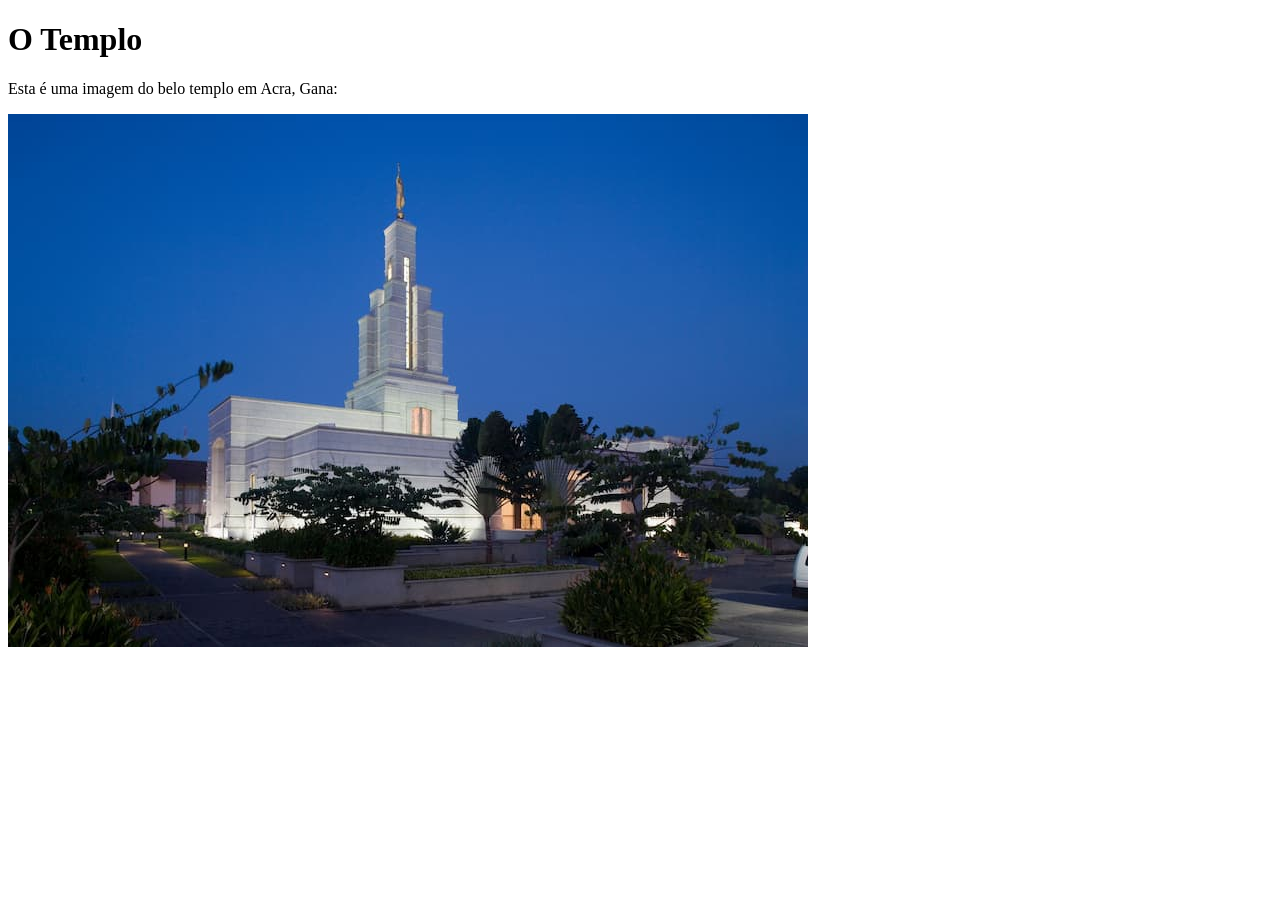
<file: semana01/imagens.html>
<!DOCTYPE html>
<html lang="pt-br">

<head>
    <meta charset="UTF-8">
    <meta name="viewport" content="width=device-width, initial-scale=1.0">
    <title>Imagem do Templo</title>
</head>

<body>
    <h1>O Templo</h1>
    <p>Esta é uma imagem do belo templo em Acra, Gana:</p>
    <img src="imagens/templo-pequeno.jpg" alt="O Templo de Acra, Gana">

</body>

</html>
</file>
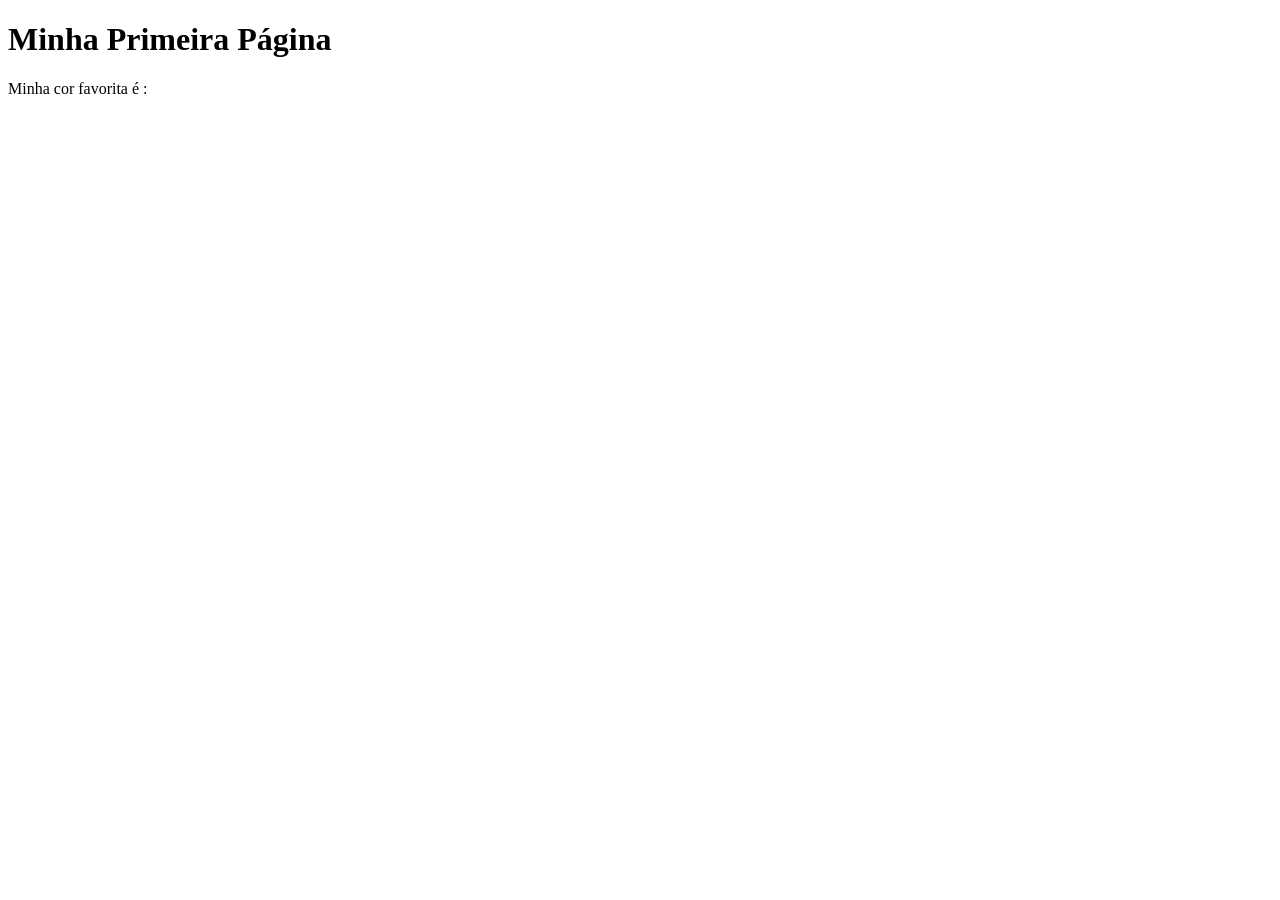
<file: semana01/primeira-pagina.html>
<!DOCTYPE html>
<html lang="pt-br">
<head>
    <meta charset="UTF-8">
    <meta name="viewport" content="width=device-width, initial-scale=1.0">
    <title>Minha Primeira Página</title>
</head>
<body>
    <h1>Minha Primeira Página</h1>
    <p>Minha cor favorita é : </p>
</body>
</html>
</file>
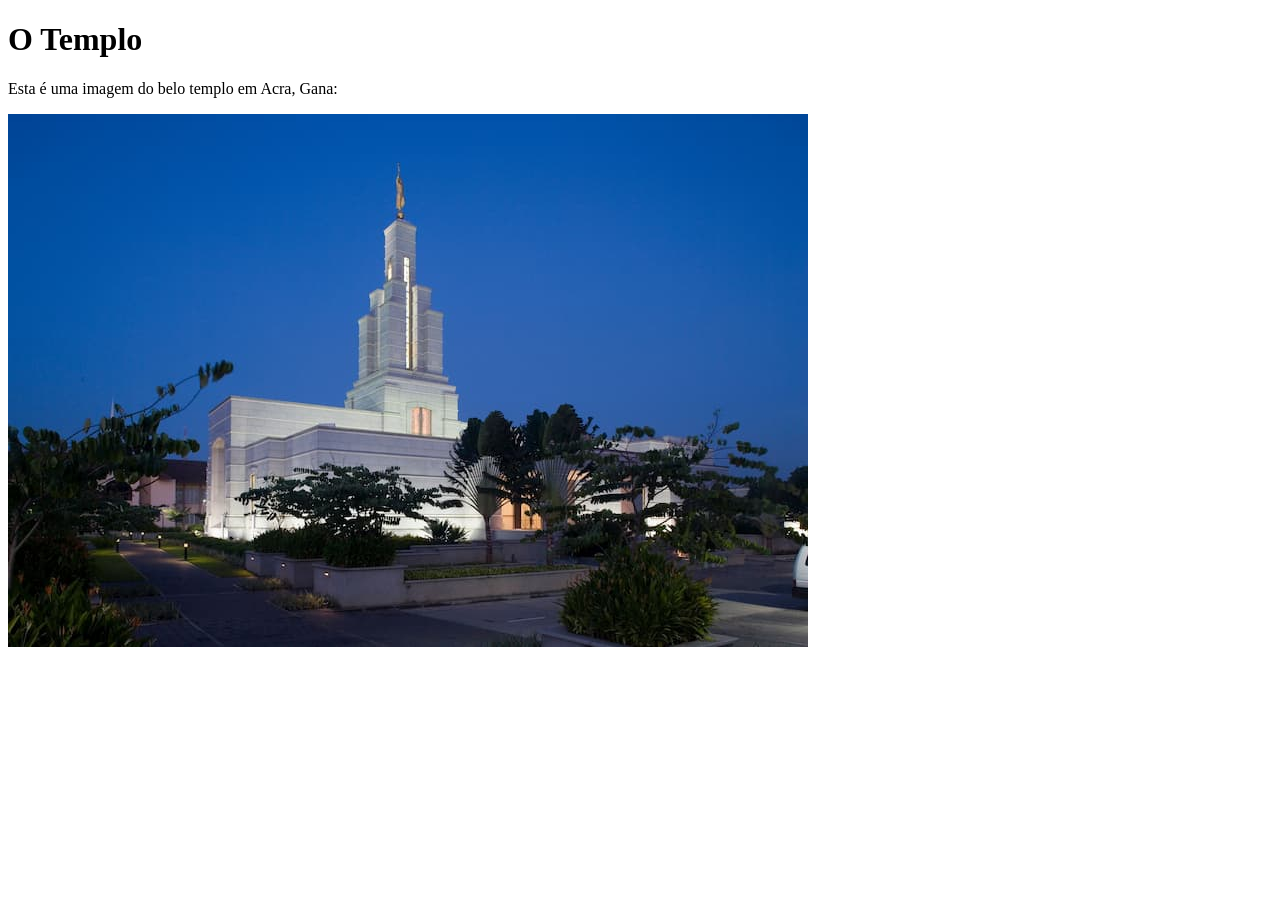
<file: semana01/solucao-imagens.html>
<!DOCTYPE html>
<html lang="pt-br">
<head>
    <meta charset="UTF-8">
    <meta name="viewport" content="width=device-width, initial-scale=1.0">
    <title>Imagem do Templo</title>
</head>
<body>
    <h1>O Templo</h1>
    <p>Esta é uma imagem do belo templo em Acra, Gana:</p>
    <img src="imagens/templo-pequeno.jpg" alt="Templo de Acra, Gana">

</body>
</html>
</file>
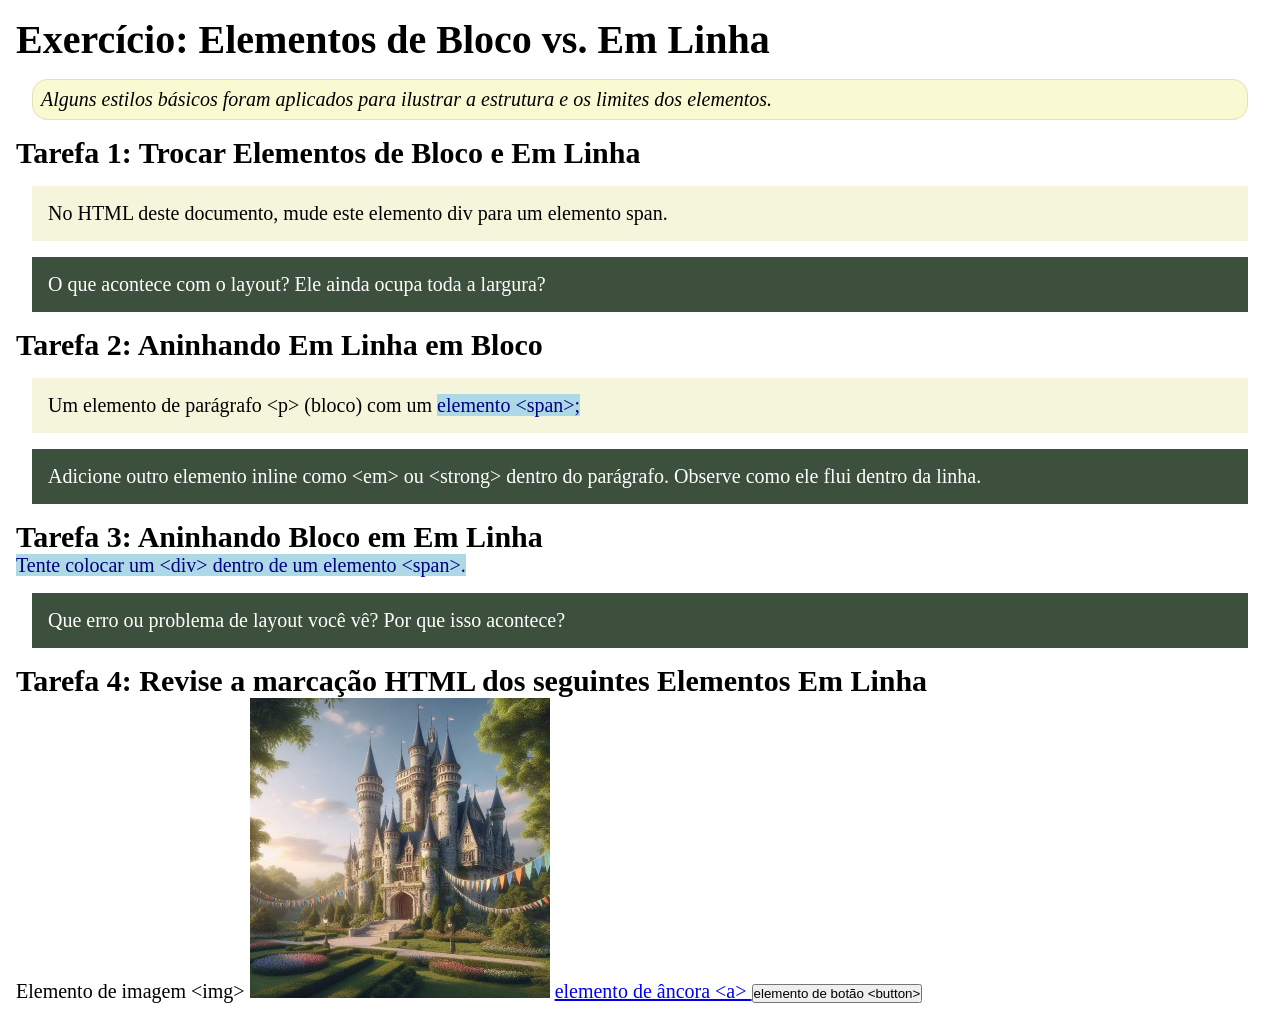
<file: semana02/bloco-vs-inline.html>
<!DOCTYPE html>
<html lang="pt-br">

<head>
    <meta charset="UTF-8">
    <meta name="viewport" content="width=device-width, initial-scale=1.0">
    <title>Exercício: Elementos de Bloco vs. Inline</title>
    <link rel="stylesheet" href="estilos/bloco-vs-inline.css">
</head>

<body>
    <main>
        <h1>Exercício: Elementos de Bloco vs. Em Linha</h1>
        <p class="note">Alguns estilos básicos foram aplicados para ilustrar a estrutura e os limites dos elementos.</p>

        <h2>Tarefa 1: Trocar Elementos de Bloco e Em Linha</h2>
        <div>No HTML deste documento, mude este elemento div para um elemento span.</div>

        <p class="question">O que acontece com o layout? Ele ainda ocupa toda a largura?</p>

        <h2>Tarefa 2: Aninhando Em Linha em Bloco</h2>
        <p>Um elemento de parágrafo &lt;p&gt; (bloco) com um <span>elemento &lt;span&gt;;</span></p>
        <p class="question">Adicione outro elemento inline como &lt;em&gt; ou &lt;strong&gt; dentro do parágrafo.
            Observe como ele flui dentro da linha.</p>

        <h2>Tarefa 3: Aninhando Bloco em Em Linha</h2>
        <span>Tente colocar um &lt;div&gt; dentro de um elemento &lt;span&gt;.</span>
        <p class="question">Que erro ou problema de layout você vê? Por que isso acontece?</p>


        <h2>Tarefa 4: Revise a marcação HTML dos seguintes Elementos Em Linha</h2>
        Elemento de imagem &lt;img&gt;
        <img src="imagens/castelo.webp" alt="imagem (imagens estão em linha)" width="300" height="300">
        <a href="https://churchofjesuschrist.org">elemento de âncora &lt;a&gt; </a>
        <button type="button">elemento de botão &lt;button&gt;</button>
    </main>
</body>

</html>
</file>
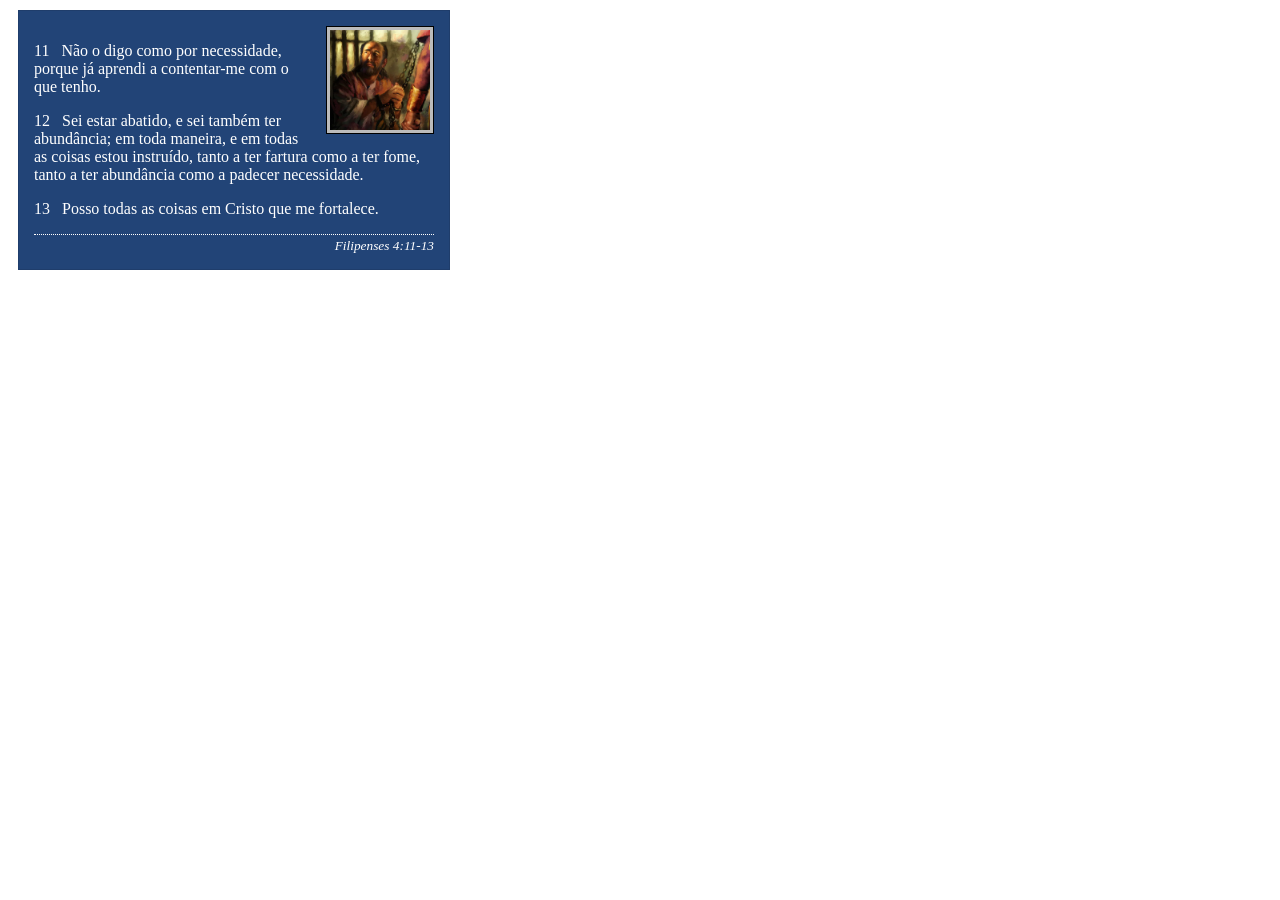
<file: semana02/box-model-solucao.html>
<!DOCTYPE html>
<html lang="pt-br">

<head>
    <meta charset="UTF-8">
    <meta name="viewport" content="width=device-width, initial-scale=1.0">
    <title>Atividade de Box Model</title>
    <link rel="stylesheet" href="estilos/box-model-solucao.css">
</head>

<body>
    <main>
        <div class="callout">
            <img src="imagens/apostolo-paulo-preso.webp" alt="Apóstolo Paulo - Preso em Roma" width="200" height="200">
            <blockquote>
                <p>11 &nbsp; Não o digo como por necessidade, porque já aprendi a contentar-me com o que tenho.</p>
                <p>12 &nbsp; Sei estar abatido, e sei também ter abundância; em toda maneira, e em todas as coisas estou
                    instruído, tanto a ter fartura como a ter fome, tanto a ter abundância como a padecer necessidade.
                </p>
                <p>13 &nbsp; Posso todas as coisas em Cristo que me fortalece.</p>
            </blockquote>
            <cite>Filipenses 4:11-13</cite>
        </div>
    </main>
</body>

</html>
</file>
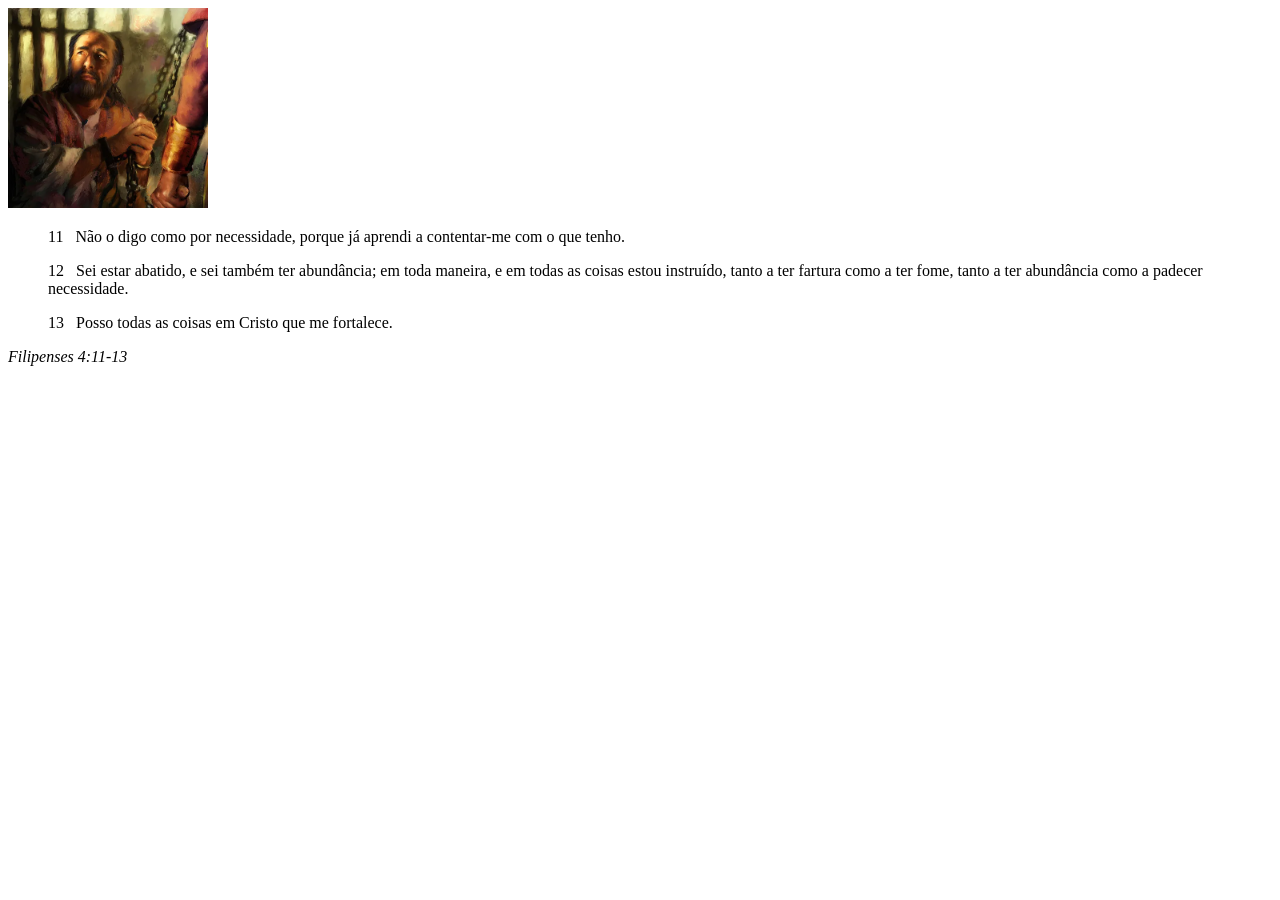
<file: semana02/box-model.html>
<!DOCTYPE html>
<html lang="pt-br">
<head>
    <meta charset="UTF-8">
    <meta name="viewport" content="width=device-width, initial-scale=1.0">
    <title>Atividade de Box Model</title>
</head>
<body>
    <main>
        <div class="callout">
            <img src="imagens/apostolo-paulo-preso.webp" alt="Apóstolo Paulo - Preso em Roma" width="200" height="200">
            <blockquote>
                <p>11 &nbsp; Não o digo como por necessidade, porque já aprendi a contentar-me com o que tenho.</p>
                <p>12 &nbsp; Sei estar abatido, e sei também ter abundância; em toda maneira, e em todas as coisas estou instruído, tanto a ter fartura como a ter fome, tanto a ter abundância como a padecer necessidade.</p>
                <p>13 &nbsp; Posso todas as coisas em Cristo que me fortalece.</p>
            </blockquote>
            <cite>Filipenses 4:11-13</cite>
        </div>
    </main>
</body>
</html>
</file>
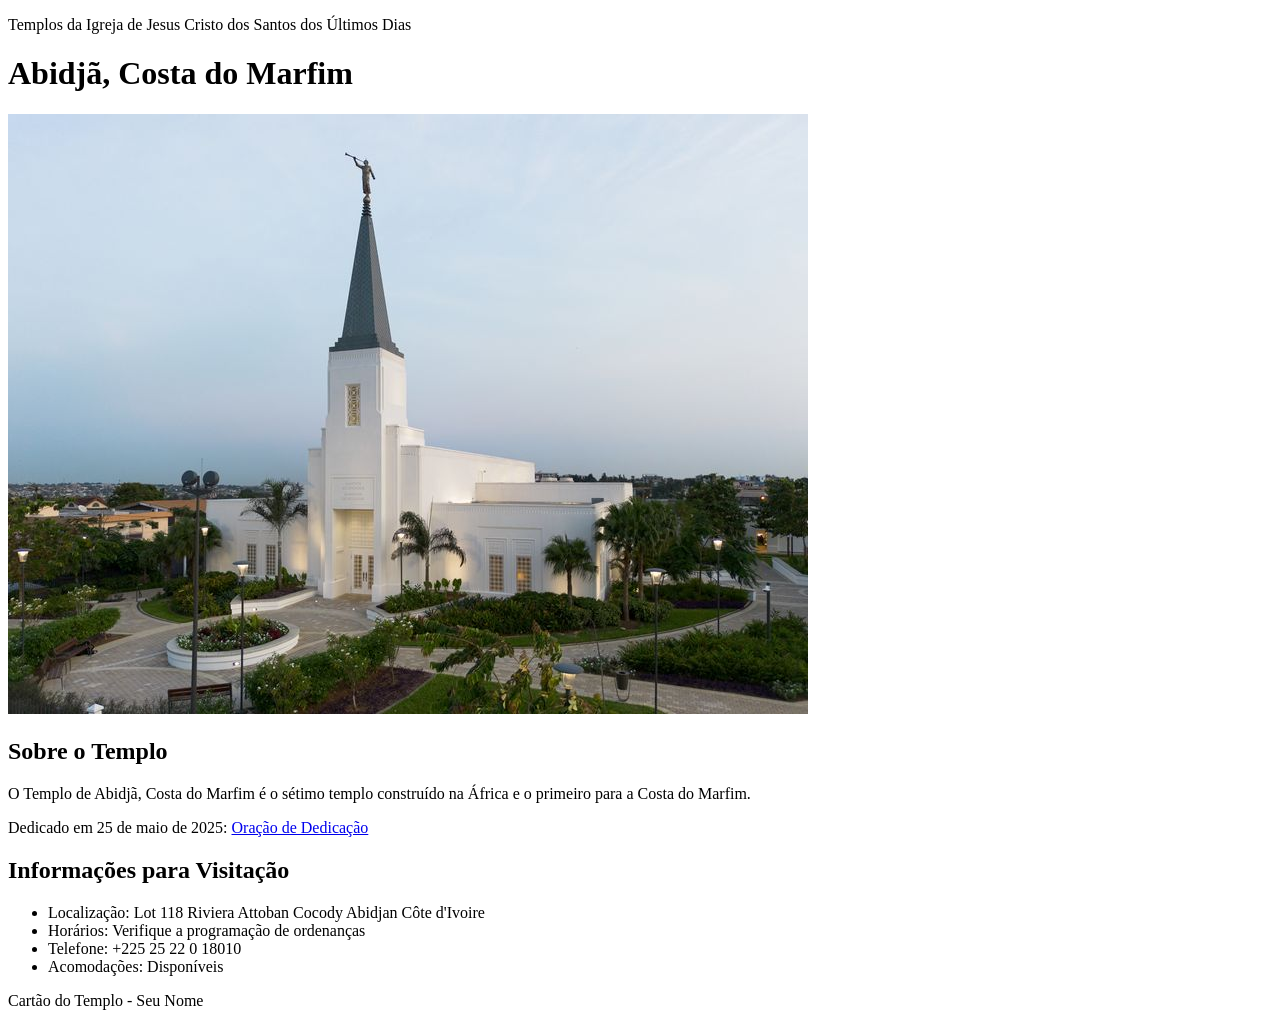
<file: semana02/templo.html>
<!DOCTYPE html>
<html lang="pt-br">

<head>
    <meta charset="UTF-8">
    <meta name="viewport" content="width=device-width, initial-scale=1.0">
    <title>Cartão do Templo - Abidjã, Costa do Marfim</title>
</head>

<body>
    <header>
        <p>Templos da Igreja de Jesus Cristo dos Santos dos Últimos Dias</p>
    </header>
    <main>
        <h1>Abidjã, Costa do Marfim</h1>
        <picture>
            <img src="imagens/abidja-costa-do-marfim.jpeg" alt="Templo de Abidjã, Costa do Marfim">
        </picture>
        <section>
            <h2>Sobre o Templo</h2>
            <p>O Templo de Abidjã, Costa do Marfim é o sétimo templo construído na África e o primeiro para a Costa do Marfim.</p>
            <p>Dedicado em 25 de maio de 2025: <a
                    href="https://www.churchofjesuschrist.org/temples/dedicatory-prayer/abidjan-ivory-coast-temple/2025-05-25?lang=eng"
                    target="_blank" rel="noopener noreferrer">Oração de Dedicação</a></p>
        </section>
        <section>
            <h2>Informações para Visitação</h2>
            <ul>
                <li>Localização: Lot 118 Riviera Attoban Cocody Abidjan Côte d'Ivoire</li>
                <li>Horários: Verifique a programação de ordenanças</li>
                <li>Telefone: +225 25 22 0 18010</li>
                <li>Acomodações: Disponíveis</li>
            </ul>
        </section>
    </main>
    <footer>
        <p>Cartão do Templo - Seu Nome</p>
    </footer>
</body>

</html>
</file>
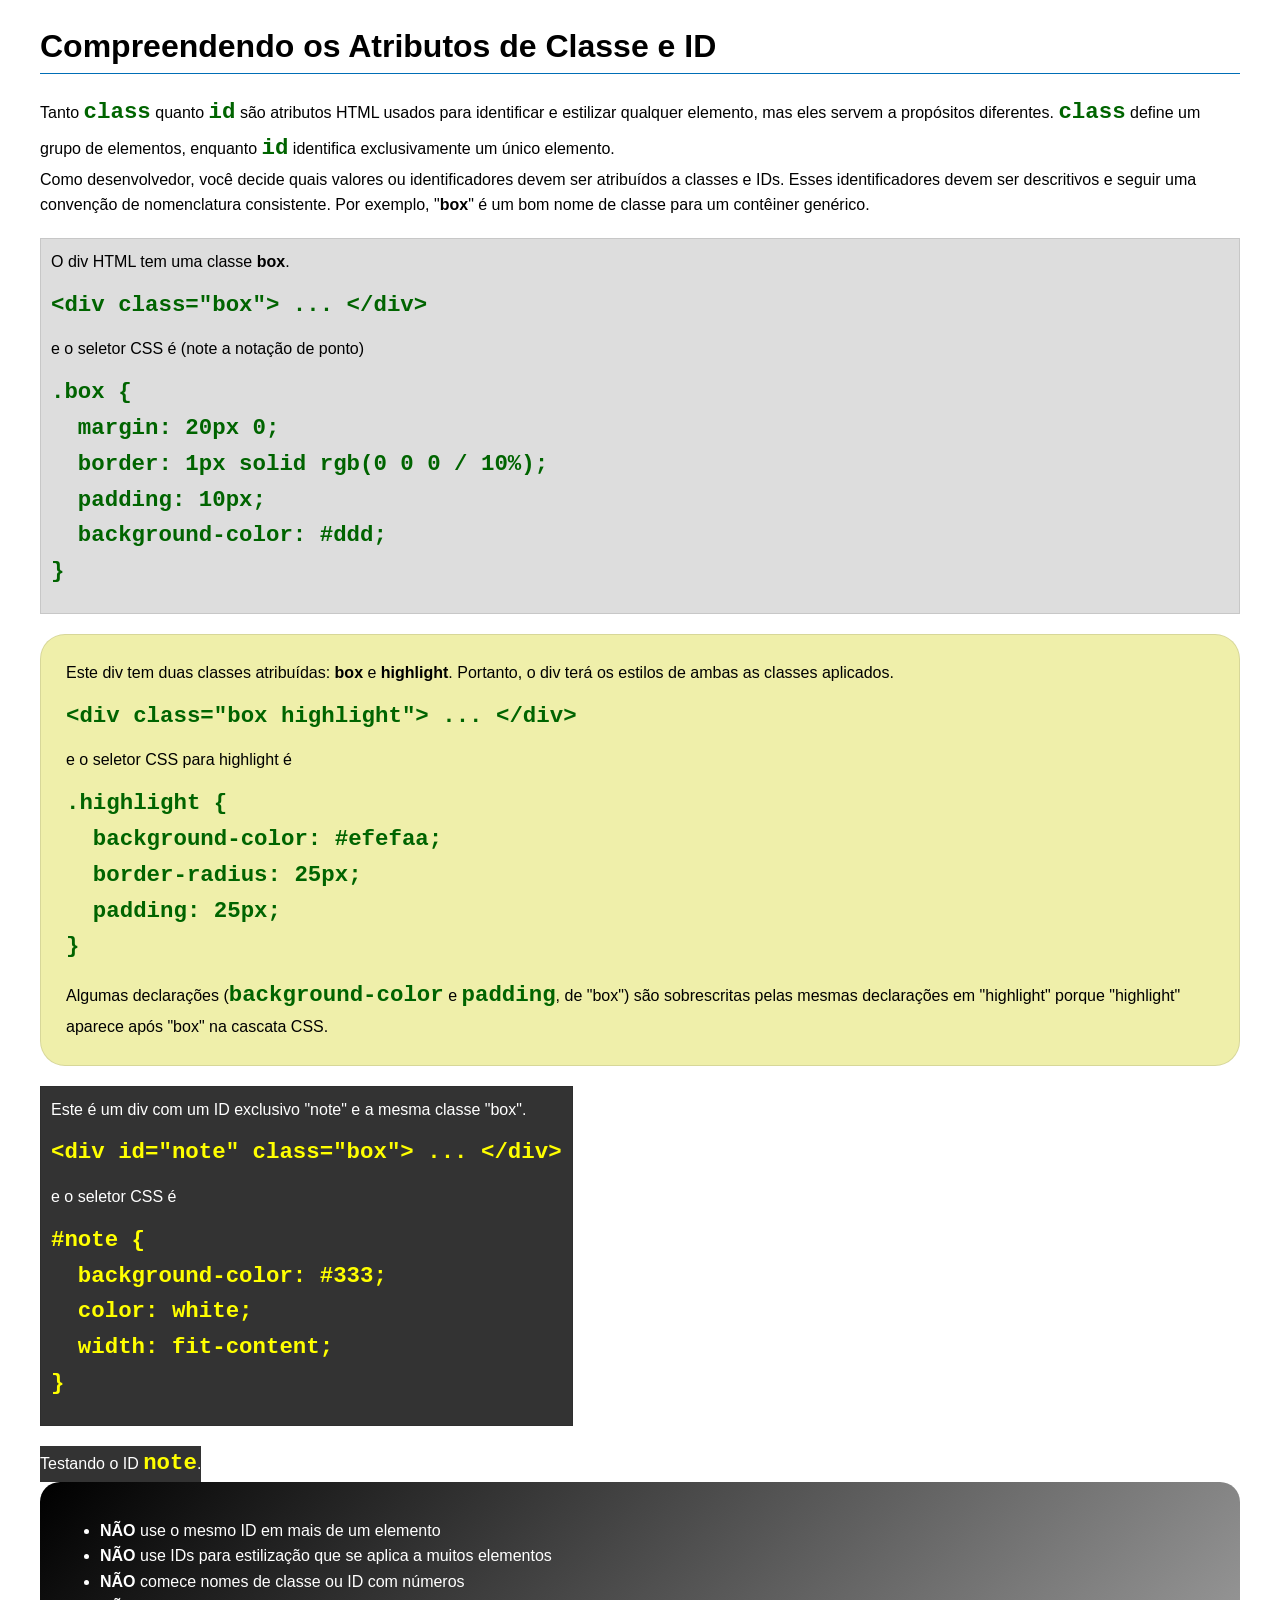
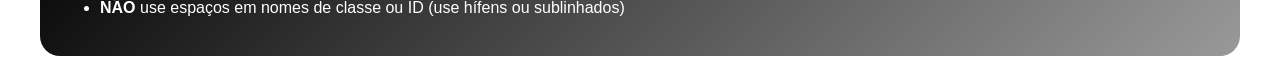
<file: semana03/classe-e-id.html>
<!DOCTYPE html>
<html lang="pt-br">

<head>
    <meta charset="UTF-8">
    <meta name="viewport" content="width=device-width, initial-scale=1.0">
    <title>Atributos de Classe vs ID</title>
    <link rel="stylesheet" href="estilos/classe-e-id.css">
</head>

<body>
    <h1>Compreendendo os Atributos de Classe e ID</h1>
    <p>Tanto <code>class</code> quanto <code>id</code> são atributos HTML usados para identificar e estilizar qualquer
        elemento, mas eles servem a propósitos diferentes. <code>class</code> define um grupo de elementos, enquanto
        <code>id</code> identifica exclusivamente um único elemento.
    </p>
    <p>Como desenvolvedor, você decide quais valores ou identificadores devem ser atribuídos a classes e IDs. Esses
        identificadores devem ser descritivos e seguir uma convenção de nomenclatura consistente. Por exemplo,
        "<strong>box</strong>" é um bom nome de classe para um contêiner genérico.</p>
    <div class="box">
        <p>O div HTML tem uma classe <strong>box</strong>.</p>
        <pre><code class="html">&lt;div class="box"&gt; ... &lt;/div&gt;</code></pre>
        e o seletor CSS é (note a notação de ponto)
        <pre><code class="css">.box {
  margin: 20px 0;
  border: 1px solid rgb(0 0 0 / 10%);
  padding: 10px;
  background-color: #ddd; 
}</code></pre>
    </div>

    <div class="box highlight">
        <p>Este div tem duas classes atribuídas: <strong>box</strong> e <strong>highlight</strong>. Portanto, o div terá
            os estilos de ambas as classes aplicados.</p>
        <pre><code class="html">&lt;div class="box highlight"&gt; ... &lt;/div&gt;</code></pre>
        e o seletor CSS para highlight é
        <pre><code class="css">.highlight {
  background-color: #efefaa;
  border-radius: 25px;
  padding: 25px;
}</code></pre>
        <p>Algumas declarações (<code>background-color</code> e <code>padding</code>, de "box") são sobrescritas pelas
            mesmas declarações em "highlight" porque "highlight" aparece após "box" na cascata CSS.</p>
    </div>

    <div id="note" class="box">
        <p>Este é um div com um ID exclusivo "note" e a mesma classe "box".</p>
        <pre><code class="html">&lt;div id="note" class="box"&gt; ... &lt;/div&gt;</code></pre>
        e o seletor CSS é
        <pre><code class="css">#note {
  background-color: #333;
  color: white;
  width: fit-content;
}</code></pre>
    </div>

    <div id="note">
        <p>Testando o ID <code>note</code>.</p>
    </div>

    <section id="melhor-pratica">
        <ul>
            <li><strong>NÃO</strong> use o mesmo ID em mais de um elemento</li>
            <li><strong>NÃO</strong> use IDs para estilização que se aplica a muitos elementos</li>
            <li><strong>NÃO</strong> comece nomes de classe ou ID com números</li>
            <li><strong>NÃO</strong> use espaços em nomes de classe ou ID (use hífens ou sublinhados)</li>
        </ul>
    </section>

    <br>

</body>

</html>
</file>
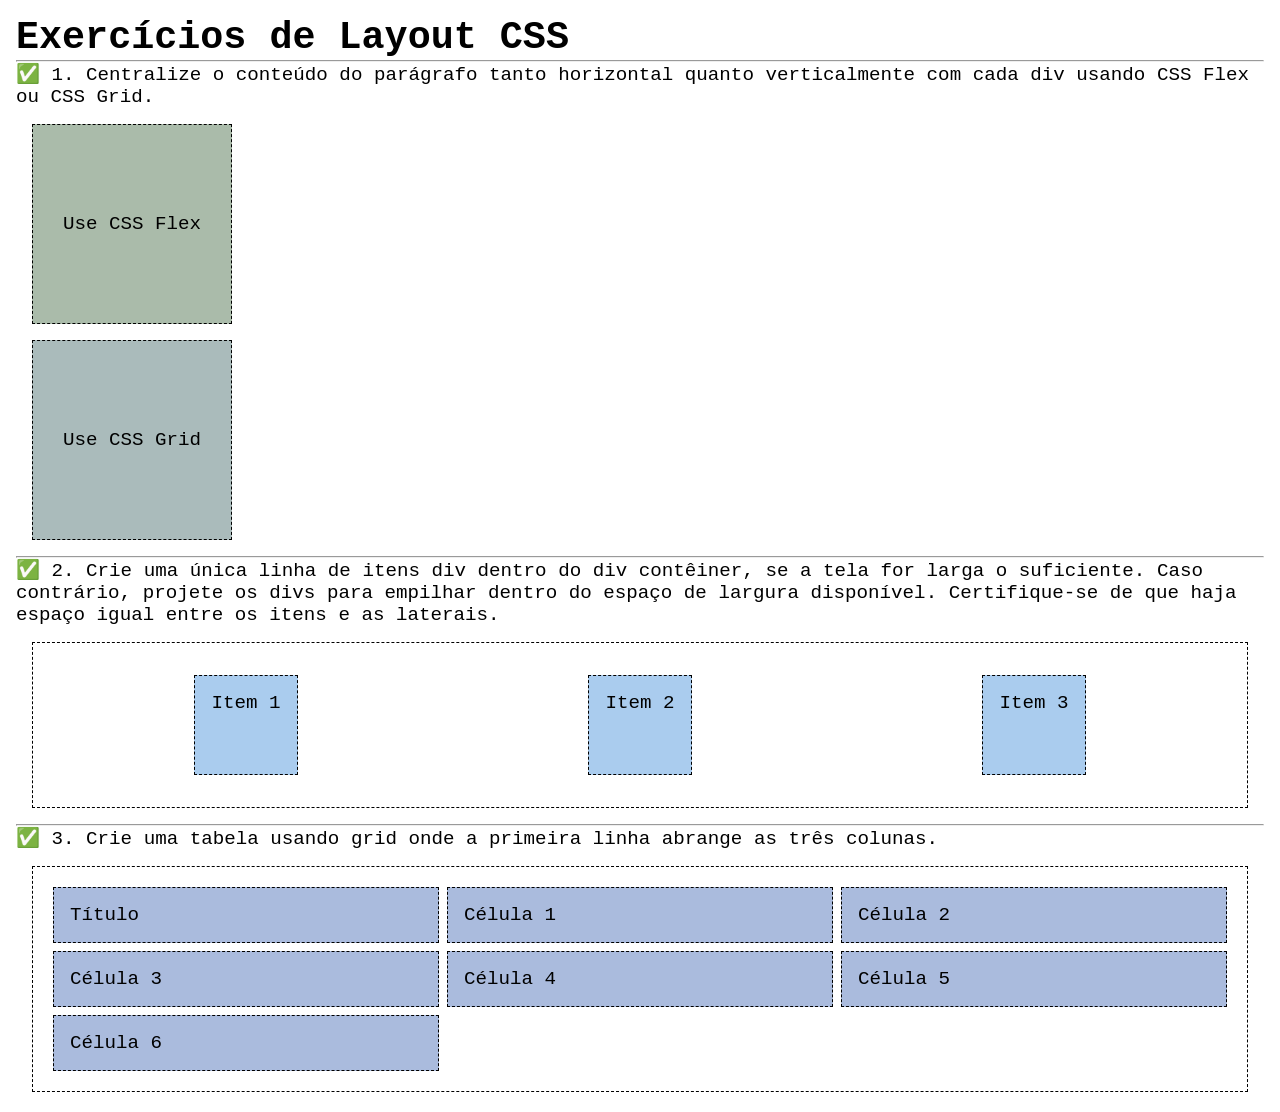
<file: semana04/exercicios-layout.html>
<!DOCTYPE html>
<html lang="pt-br">

<head>
    <meta charset="UTF-8">
    <meta name="viewport" content="width=device-width, initial-scale=1.0">
    <title>Exercícios de Layout CSS</title>
    <link rel="stylesheet" href="estilos/solucoes-dos-exercicios-de-layout.css">
</head>

<body>
    <main>
        <h1>Exercícios de Layout CSS</h1>
        <hr>
        <p>✅ 1. Centralize o conteúdo do parágrafo tanto horizontal quanto verticalmente com cada div usando CSS Flex ou
            CSS Grid.
        </p>
        <div class="one flex">
            <p>Use CSS Flex</p>
        </div>
        <div class="one grid">
            <p>Use CSS Grid</p>
        </div>
        <hr>
        <p>✅ 2. Crie uma única linha de itens div dentro do div contêiner, se a tela for larga o suficiente. Caso
            contrário, projete os
            divs para empilhar dentro do espaço de largura disponível. Certifique-se de que haja espaço igual entre os
            itens e as laterais.</p>
        <div class="container2">
            <div class="dois">
                <p>Item 1</p>
            </div>
            <div class="dois">
                <p>Item 2</p>
            </div>
            <div class="dois">
                <p>Item 3</p>
            </div>
        </div>
        <hr>
        <p>✅ 3. Crie uma tabela usando grid onde a primeira linha abrange as três colunas. </p>
        <div class="container3">
            <div class="tres colunas-3">
                <p>Título</p>
            </div>
            <div class="tres">
                <p>Célula 1</p>
            </div>
            <div class="tres">
                <p>Célula 2</p>
            </div>
            <div class="tres">
                <p>Célula 3</p>
            </div>
            <div class="tres">
                <p>Célula 4</p>
            </div>
            <div class="tres">
                <p>Célula 5</p>
            </div>
            <div class="tres">
                <p>Célula 6</p>
            </div>

        </div>
    </main>
</body>

</html>
</file>
<file: semana02/estilos/bloco-vs-inline.css>
* {
    margin: 0;
    padding: 0;
}

body {
    font-size: 20px;
    margin: 1rem;
}

p,
div {
    background-color: beige;
    margin: 1rem;
    padding: 1rem;
}

span {
    color: navy;
    background-color: lightblue;
}

code {
    margin: 0;
    padding: 0;
    color: green;
    font-size: 1.2rem;
}

.note {
    font-style: italic;
    background-color: lightgoldenrodyellow;
    border-radius: 1rem;
    border: 1px solid rgb(0 0 0 / 10%);
    margin: 1rem;
    padding: .5rem;
}

.question {
    background-color: #3d503d;
    color: #fff;
}
</file>
<file: semana02/estilos/box-model-solucao.css>
.callout {
    max-width: 400px;
    margin: 10px;
    border: 1px solid rgba(0, 0, 0, .1);
    padding: 15px;
    background-color: #247;
    color: #fff;
}

.callout img {
    float: right;
    margin: 0 0 10px 15px;
    border: 1px solid #000;
    padding: 3px;
    background-color: #bbb;
    width: 100px;
    height: auto;

}

blockquote {
    margin: 0;
}

cite {
    display: block;
    border-top: 1px dotted #fff;
    padding-top: 3px;
    text-align: right;
    font-size: smaller;
}
</file>
<file: semana03/estilos/classe-e-id.css>
body {
    font-family: Arial, sans-serif;
    line-height: 1.6;
    margin: 0;
    padding: 0 40px;
}

h1 {
    border-bottom: 1px solid rgb(0 110 182);
    padding-bottom: 0;
}



p {
    margin: 0;
}

code {
    color: darkgreen;
    font-weight: 700;
    font-size: 1.4rem;
}

/* Class exemplos - podem ser reutilizados */

.box {
    margin: 20px 0;
    border: 1px solid rgb(0 0 0 / 10%);
    padding: 10px;
    background-color: #ddd; /* essa é a abreviação para #dddddd */
}

.highlight {
    background-color: #efefaa;
    border-radius: 25px;
    padding: 25px;
}

/* ID exemplos - devem ser únicos */

#note {
    background-color: #333;
    color: white;
    width: fit-content;
}

#note code {
    color: yellow;
}

#melhor-pratica {
    background: linear-gradient(135deg, #000 0%, #999 100%);
    color: white;
    border-radius: 20px;
    padding: 20px
}
</file>
<file: semana04/estilos/solucoes-dos-exercicios-de-layout.css>
* {
    margin: 0;
    padding: 0;
    box-sizing: border-box;
}

body {
    margin: 1rem;
    font-family: monospace;
    font-size: 1.2rem;
}

div {
    margin: 1rem;
    border: 1px dashed;
    padding: 1rem;
}

.one {
    width: 200px;
    height: 200px;
}

.flex {
    background-color: #aba;
    display: flex;
    justify-content: center;
    align-items: center;
}

.grid {
    background-color: #abb;
    display: grid;
    place-items: center;
}

.container2 {
    display: flex;
    flex-wrap: wrap;
    justify-content: space-around;
}

.dois {
    background-color: #ace;
    height: 100px;
}

.container3 {
    display: grid;
    grid-template-columns: repeat(3, 1fr);
}

.columns-3 {
    grid-column: span 3;}

.tres {
    margin: .25rem;
    background-color: #abd;
}
</file>
